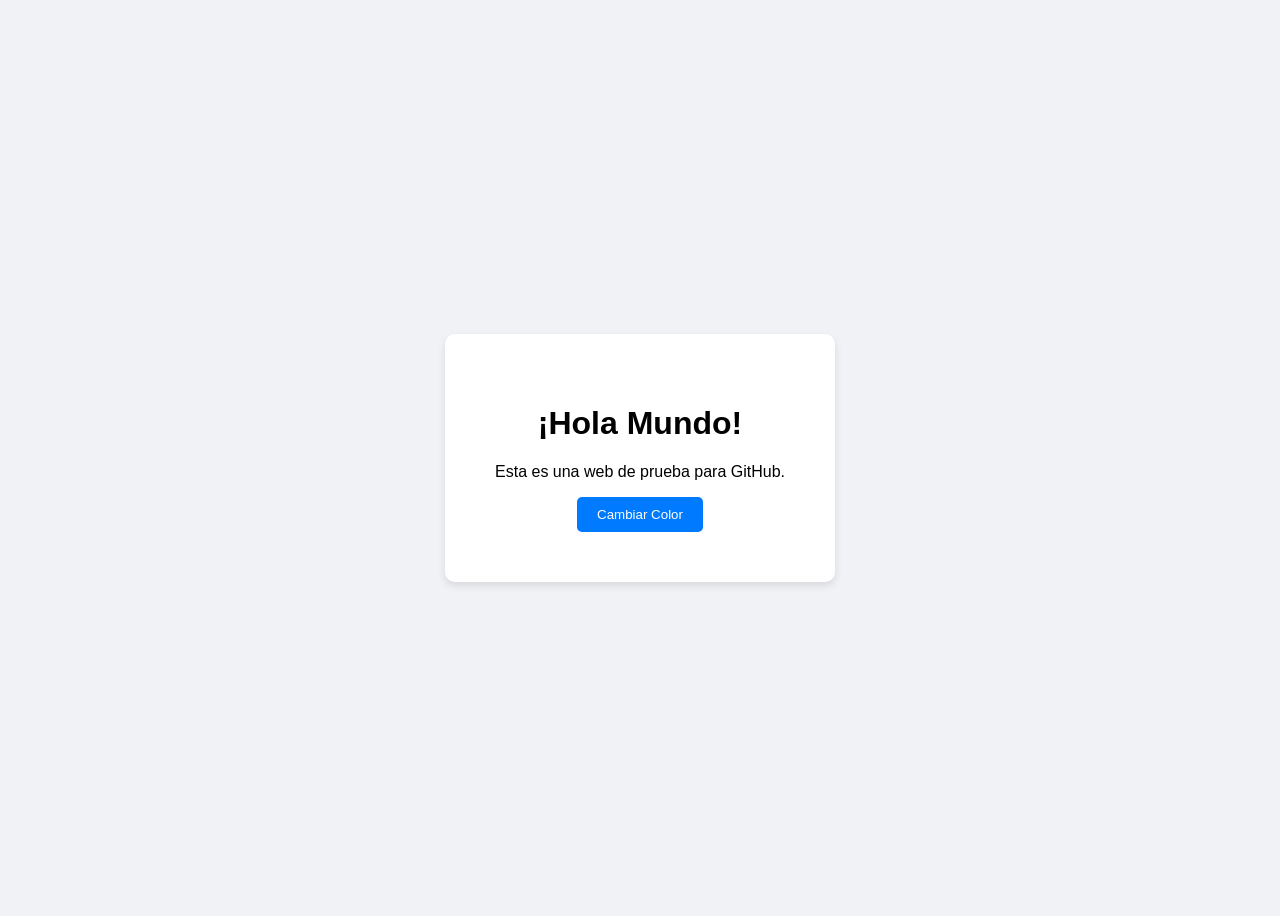
<file: index.html>
<!DOCTYPE html>
<html lang="es">
<head>
    <meta charset="UTF-8">
    <meta name="viewport" content="width=device-width, initial-scale=1.0">
    <title>Web de Prueba</title>
    <link rel="stylesheet" href="style.css">
</head>
<body>
    <div class="container">
        <h1>¡Hola Mundo!</h1>
        <p>Esta es una web de prueba para GitHub.</p>
        <button id="btnColor">Cambiar Color</button>
    </div>
    <script src="script.js"></script>
</body>
</html>
</file>
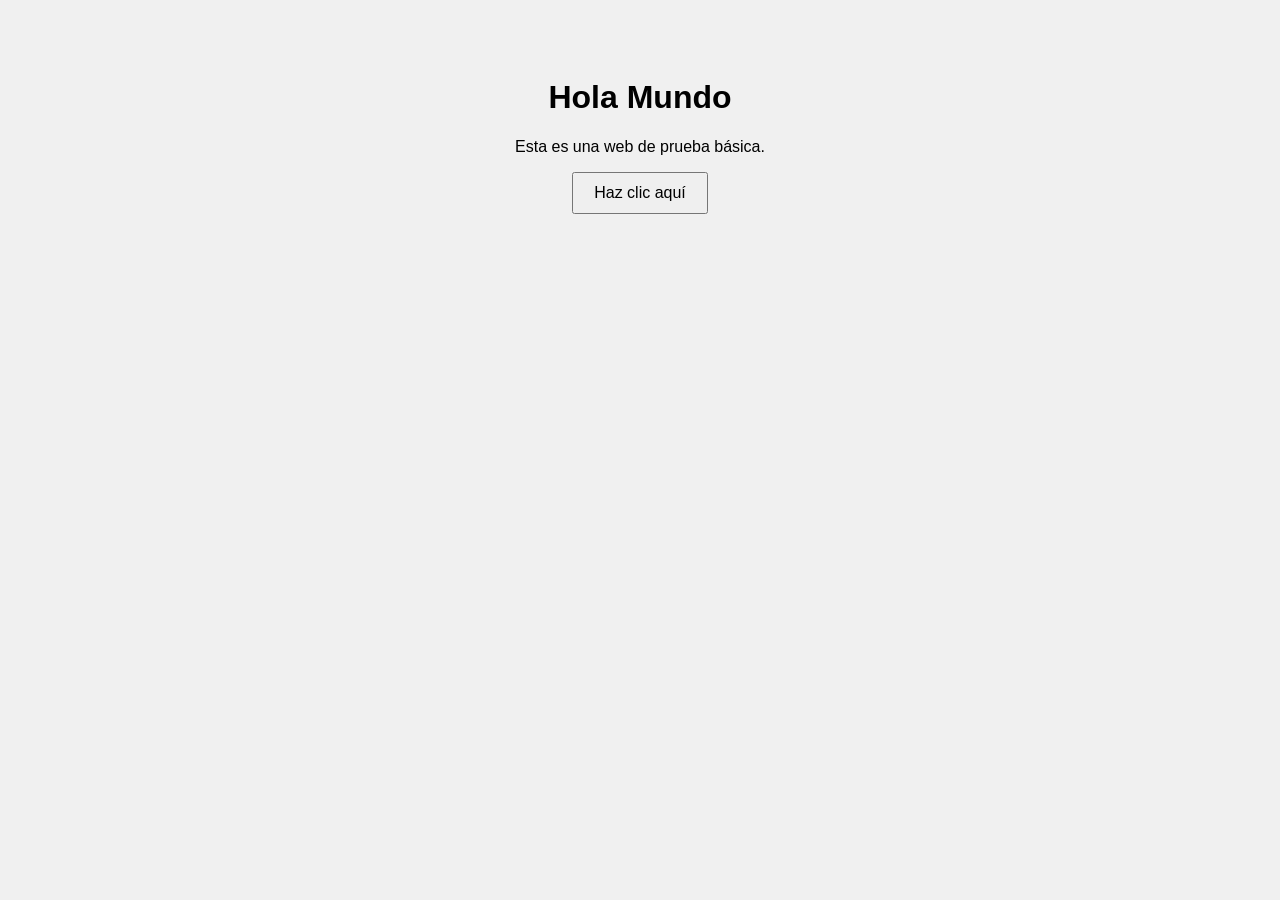
<file: repo.html>
<!DOCTYPE html>
<html lang="es">
<head>
    <meta charset="UTF-8">
    <meta name="viewport" content="width=device-width, initial-scale=1.0">
    <title>Página de Prueba</title>
    <style>
        body { font-family: sans-serif; text-align: center; background-color: #f0f0f0; }
        .container { padding: 50px; }
        button { padding: 10px 20px; font-size: 16px; cursor: pointer; }
    </style>
</head>
<body>
    <div class="container">
        <h1>Hola Mundo</h1>
        <p>Esta es una web de prueba básica.</p>
        <button id="btnClick">Haz clic aquí</button>
    </div>

    <script>
        document.getElementById('btnClick').addEventListener('click', function() {
            alert('¡Funciona correctamente!');
        });
    </script>
</body>
</html>
</file>
<file: style.css>
body {
    font-family: Arial, sans-serif;
    display: flex;
    justify-content: center;
    align-items: center;
    height: 100vh;
    background-color: #f0f2f5;
}
.container {
    text-align: center;
    background: white;
    padding: 50px;
    border-radius: 10px;
    box-shadow: 0 4px 8px rgba(0,0,0,0.1);
}
button {
    padding: 10px 20px;
    cursor: pointer;
    background-color: #007bff;
    color: white;
    border: none;
    border-radius: 5px;
}
</file>
